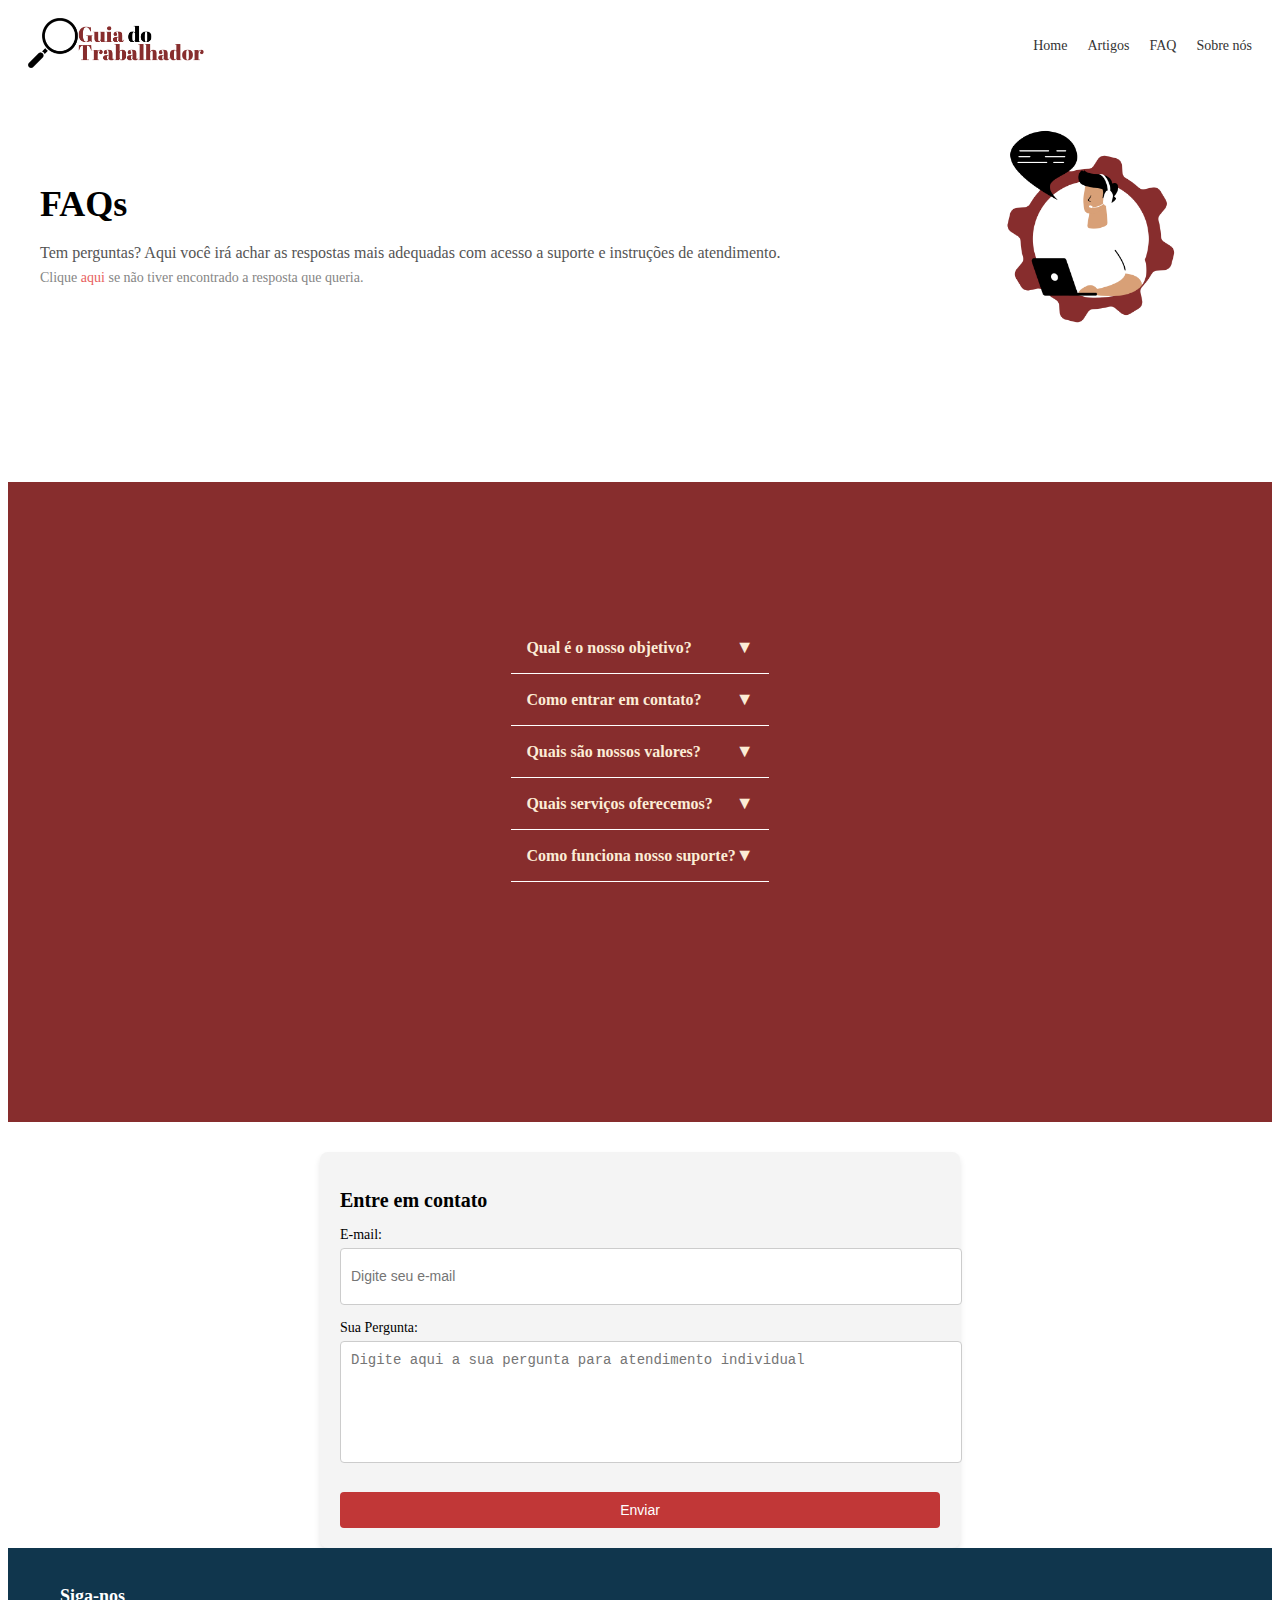
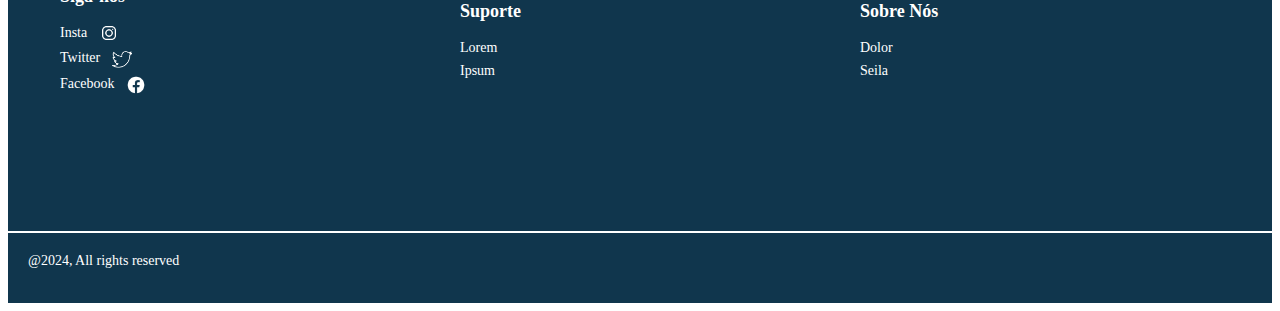
<file: GDT FAQ/indexfaq.html>
<!DOCTYPE html>
<html lang="pt-BR">
<head>
    <meta charset="UTF-8">
    <meta name="viewport" content="width=device-width, initial-scale=1.0">
    <title>FAQ</title>
    <link rel="stylesheet" href="stylefaq.css">
</head>
<body>
    <header>
        <!-- Menu -->
        <nav class="menu">
            <div>
                <a href="#"><img src="images/logo 1.png" alt="Logo" class="logo"></a>
            </div>
            <ul class="menu-items">
                <li><a href="#">Home</a></li>
                <li><a href="#">Artigos</a></li>
                <li><a href="#">FAQ</a></li>
                <li><a href="#">Sobre nós</a></li>
            </ul>
        </nav>
    </header>

    <!-- Conteúdo Principal -->
    <div class="container">
        <!-- Seção de Texto -->
        <div class="text-section">
            <h1 class="titulo">FAQs</h1>
            <p class="desc">
                Tem perguntas? Aqui você irá achar as respostas mais adequadas com acesso 
                a suporte e instruções de atendimento.
                <br>
                <span class="maisinfo">Clique <a href="#" id="redirect">aqui</a> se não tiver encontrado a resposta que queria.</span>
            </p>
        </div>
        <!-- Seção de Imagem -->
        <div class="image-section">
            <img src="images/faq.png" alt="Imagem relacionada">
        </div>
    </div>

    <!-- Perguntas e Respostas -->
    <div class="faq-session">
        <div class="container">
            <div class="perguntas">
                <div class="pergunta" data-target="resposta1">
                    Qual é o nosso objetivo?
                    <span class="seta">▼</span>
                </div>
                <div id="resposta1" class="resposta">
                    Lorem ipsum dolor sit amet, consectetur adipiscing elit, sed do eiusmod tempor incididunt ut labore et dolore magna aliqua. Ut enim ad minim veniam, quis nostrud exercitation ullamco laboris nisi ut aliquip ex ea commodo consequat.
                </div>

                <div class="pergunta" data-target="resposta2">
                    Como entrar em contato?
                    <span class="seta">▼</span>
                </div>
                <div id="resposta2" class="resposta">
                    Contate-nos através de nosso e-mail oficial ou telefone disponível no rodapé do site.
                </div>

                <div class="pergunta" data-target="resposta3">
                    Quais são nossos valores?
                    <span class="seta">▼</span>
                </div>
                <div id="resposta3" class="resposta">
                    Nosso foco é transparência, inovação e suporte ao cliente.
                </div>

                <div class="pergunta" data-target="resposta4">
                    Quais serviços oferecemos?
                    <span class="seta">▼</span>
                </div>
                <div id="resposta4" class="resposta">
                    Oferecemos consultoria, suporte técnico e desenvolvimento personalizado.
                </div>

                <div class="pergunta" data-target="resposta5">
                    Como funciona nosso suporte?
                    <span class="seta">▼</span>
                </div>
                <div id="resposta5" class="resposta">
                    Nosso suporte é 24/7, disponível para resolver quaisquer problemas rapidamente.
                </div>
            </div>
        </div>
    </div>

   <!-- Seção de Formulário (aparece após a última pergunta) -->
<div id="form-section" class="form-section">
    <h2>Entre em contato</h2>
    <form action="#" method="POST">
        <div class="form-group">
            <label for="email">E-mail:</label>
            <input type="email" id="email" name="email" required placeholder="Digite seu e-mail">
        </div>
        <div class="form-group">
            <label for="pergunta">Sua Pergunta:</label>
            <textarea id="pergunta" name="pergunta" required placeholder="Digite aqui a sua pergunta para atendimento individual"></textarea>
        </div>
        <button type="submit">Enviar</button>
    </form>
</div>

    <footer style="background-color: #10364D; padding: 20px 0; color: white;">
        <div class="container">
            <!-- Seção Siga-nos -->
            <div class="siga-nos">
                <h3>Siga-nos</h3>
                <ul>
                    <li><a href="#">Insta <img src="images/instagram.png" alt="Instagram" class="social-logo"></a></li>
                    <li><a href="#">Twitter <img src="images/twitter.png" alt="Twitter" class="social-logo"></a></li>
                    <li><a href="#">Facebook <img src="images/facebook.png" alt="Facebook" class="social-logo"></a></li>
                </ul>
            </div>
    
            <!-- Seção Suporte -->
            <div class="suporte">
                <h3>Suporte</h3>
                <ul>
                    <li><a href="#">Lorem</a></li>
                    <li><a href="#">Ipsum</a></li>
                </ul>
            </div>
    
            <!-- Seção Sobre Nós -->
            <div class="sobre-nos">
                <h3>Sobre Nós</h3>
                <ul>
                    <li><a href="#">Dolor</a></li>
                    <li><a href="#">Seila</a></li>
                </ul>
            </div>
        </div>
    
        <!-- Linha de Divisão -->
        <hr style="border: 1px solid white; margin: 20px 0;">
    
        <!-- Direitos Autorais -->
        <div class="copyright">
            <p>@2024, All rights reserved</p>
        </div>
    </footer>

    <script src="scriptfaq.js" defer></script>
</body>
</html>
</file>
<file: GDT FAQ/stylefaq.css>
/* Estilos para o Container Principal */
.container {
    display: flex;
    align-items: center;
    justify-content: space-between;
    max-width: 800px;
    margin: 20px auto;
}
.faq-session {
    padding-top: 120px;
    padding-bottom: 120px;
    background-color: #872D2D;
}

.text-section {
    flex: 1;
    padding-right: 20px;
}

.titulo {
    font-size: 36px;
    font-weight: bold;
    margin-bottom: 10px;
}

.desc {
    font-size: 16px;
    line-height: 1.5;
    color: #555;
}

#redirect {
    color: #e86060; 
    text-decoration: none; 
    cursor: pointer; 
}

#redirect:hover {
    color: #ac2929; 
    text-decoration: underline; 
}


.maisinfo {
    font-size: 14px;
    color: #858585;
}

/* Seção de Imagem */
.image-section img {
    max-width: 300px;
    height: auto;
    display: block;
}


/* Estilos Gerais para o Menu */
.menu {
    display: flex;
    align-items: center;
    justify-content: space-between;
    padding: 10px 20px;
}

.menu .logo {
    height: 50px;
}

.menu-items {
    list-style: none;
    display: flex;
    gap: 20px;
    margin: 0;
    padding: 0;
}

.menu-items li a {
    text-decoration: none;
    color: #333;
}

/* Perguntas e Respostas */
.perguntas {
    max-width: 800px;
    margin: 20px auto;
}

.pergunta {
    font-size: 16px;
    font-weight: bold;
    padding: 15px;
    cursor: pointer;
    border-bottom: 1px solid #ffffff;
    display: flex;
    justify-content: space-between;
    align-items: center;
    color: #fcecd6;
}

.seta {
    font-size: 18px;
    transition: transform 0.3s ease;
}

.pergunta.active .seta {
    transform: rotate(180deg);
}

.resposta {
    display: none;
    font-size: 14px;
    padding: 10px 15px;
    border-left: 3px solid #ea8d71;
    margin-bottom: 10px;
    line-height: 1.6;
    color: #fff7e8; 
}

/* Estilos para a seção de formulário */
.form-section {
    background-color: #f4f4f4;
    padding: 20px;
    margin-top: 30px;
    border-radius: 8px;
    box-shadow: 0 4px 6px rgba(0, 0, 0, 0.1);
    max-width: 600px;
    margin-left: auto;
    margin-right: auto;
}

.form-section h2 {
    font-size: 20px;
    font-weight: bold;
    margin-bottom: 15px;
}

.form-group {
    margin-bottom: 15px;
}

.form-group label {
    font-size: 14px;
    display: block;
    margin-bottom: 5px;
}

.form-group input,
.form-group textarea {
    width: 100%;
    padding: 10px;
    border: 1px solid #ccc;
    border-radius: 4px;
    font-size: 14px;
}

.form-group input {
    height: 35px;
}

.form-group textarea {
    height: 100px;
    resize: none;
}

button {
    background-color: #c13737;
    color: white;
    padding: 10px 20px;
    border: none;
    border-radius: 4px;
    font-size: 14px;
    cursor: pointer;
    width: 100%;
    margin-top: 10px;
}

button:hover {
    background-color: #a11e09;
}

button:active {
    background-color: #7a0e0e;
}


/* Rodapé */
footer {
    background-color: #10364D;
    color: white;
    padding: 20px 0;
}

.container {
    padding-bottom: 100px;
    display: flex;
    justify-content: space-between;
    max-width: 1200px;
    margin: 0 auto;
}

.siga-nos, .suporte, .sobre-nos {
    flex: 1;
    padding: 0 20px;
}

.siga-nos h3, .suporte h3, .sobre-nos h3 {
    font-size: 18px;
    font-weight: bold;
    margin-bottom: 10px;
}

ul {
    list-style: none;
    padding: 0;
}

ul li {
    margin: 5px 0;
}

ul li a {
    color: white;
    text-decoration: none;
    font-size: 14px;
}

ul li a:hover {
    text-decoration: underline;
}

.social-logo {
    width: 20px;
    height: 20px;
    margin-left: 8px;
    vertical-align: middle;
}

hr {
    border: 1px solid white;
    margin: 20px 0;
}

.copyright {
    text-align: left;
    font-size: 14px;
    padding-left: 20px;
}
</file>
